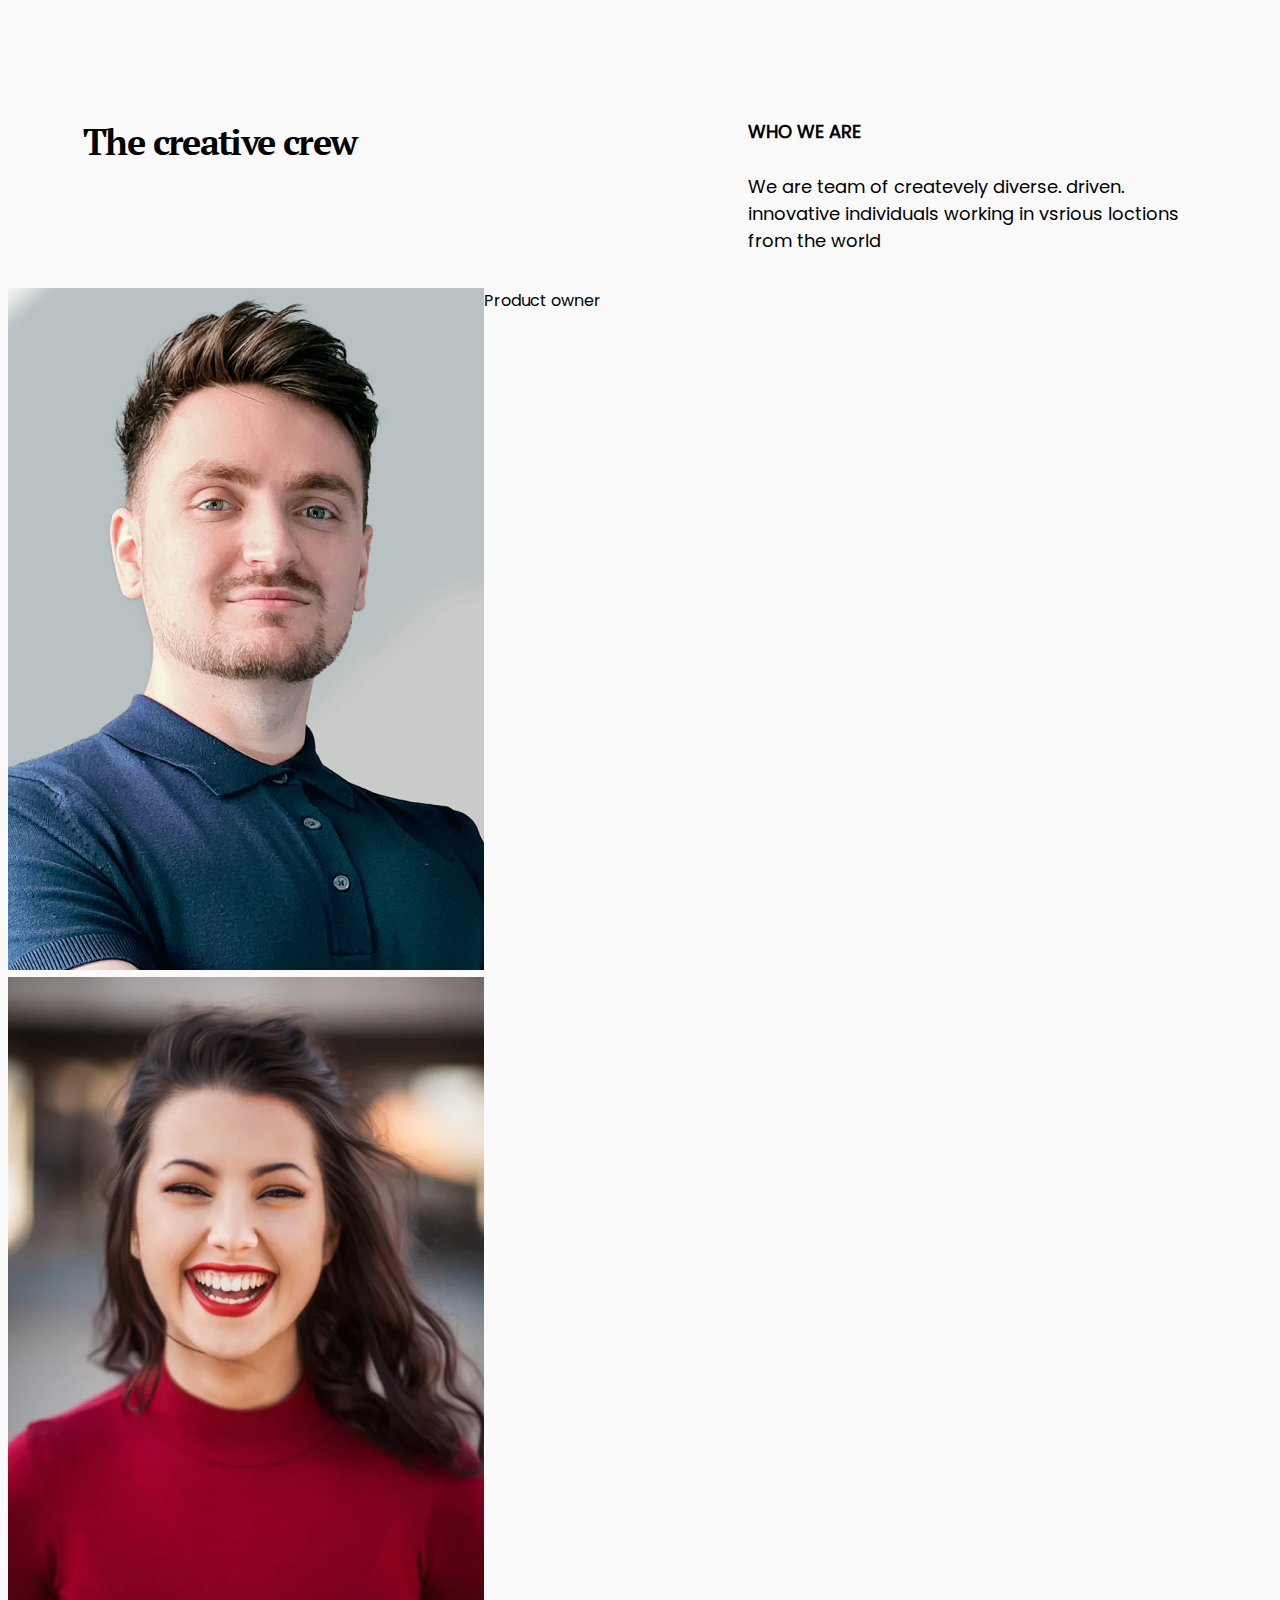
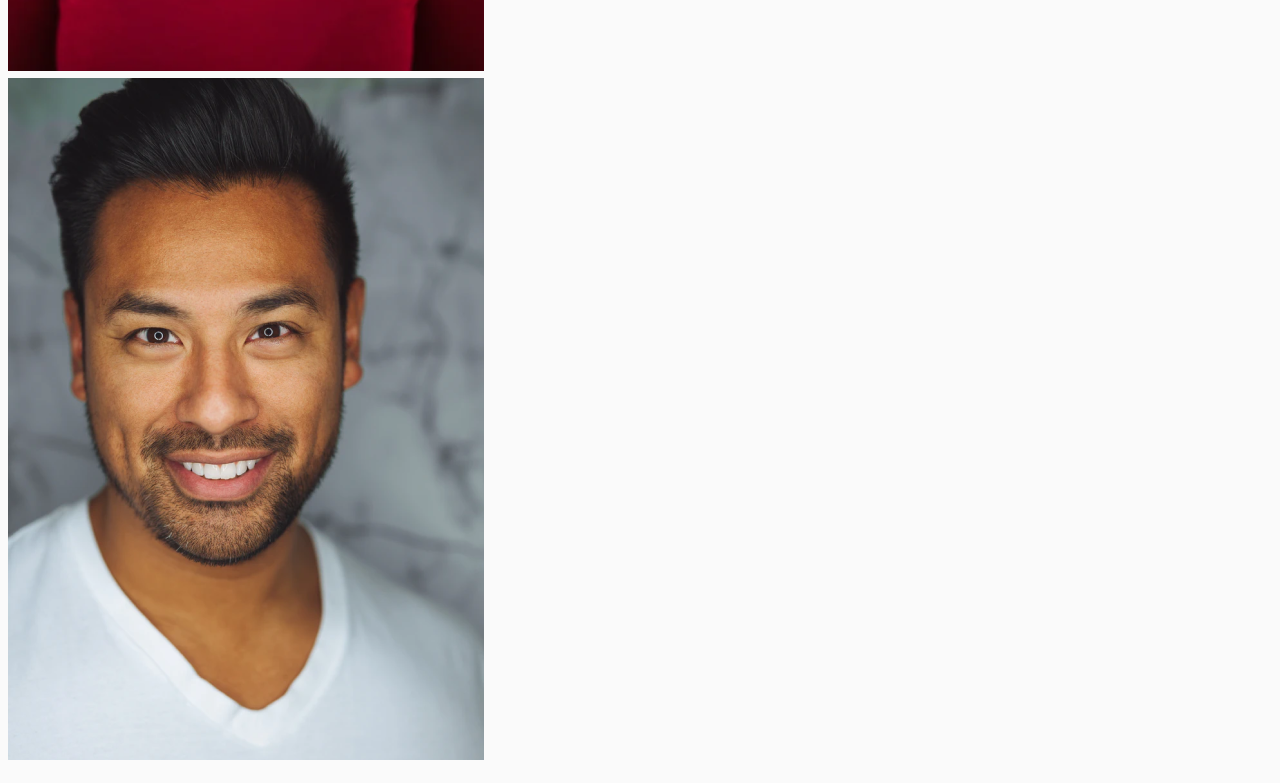
<file: webroot/index.html>
<!DOCTYPE html>
<html lang="en">

<head>
    <meta charset="UTF-8">
    <meta name="viewport" content="width=device-width, initial-scale=1.0">
    <title>My Team Page</title>
    <link rel="stylesheet" href="./css/index.css">
</head>

<body>
    <header>
        <div class="container">
            <h1><a href="./">The creative crew</a></h1>
            <article class="article_introduction">
                <h2>Who we are</h2>
                <p class="introduction_paragraph">
                    We are team of createvely diverse. driven. innovative individuals working in vsrious loctions from the world
                </p>
            </article>
        </div>
    </header>
    <main>
        <article>
            <div>
                <ul>
                    <li><img src="./images/photo1.png" alt="this is Bill"><span>Product owner</span></li>
                    <li><img src="./images/photo2.png" alt="this is Saba"></li>
                    <li><img src="./images/photo3.png" alt="this is Shae"></li>
                </ul>
            </div>
        </article>
    </main>

</body>

</html>
</file>
<file: webroot/css/index.css>
@import "./fonts.css";
@import "./default.css";
@import "./header.css";
@import "main.css";
@import "./absolut-texts.css";
</file>
